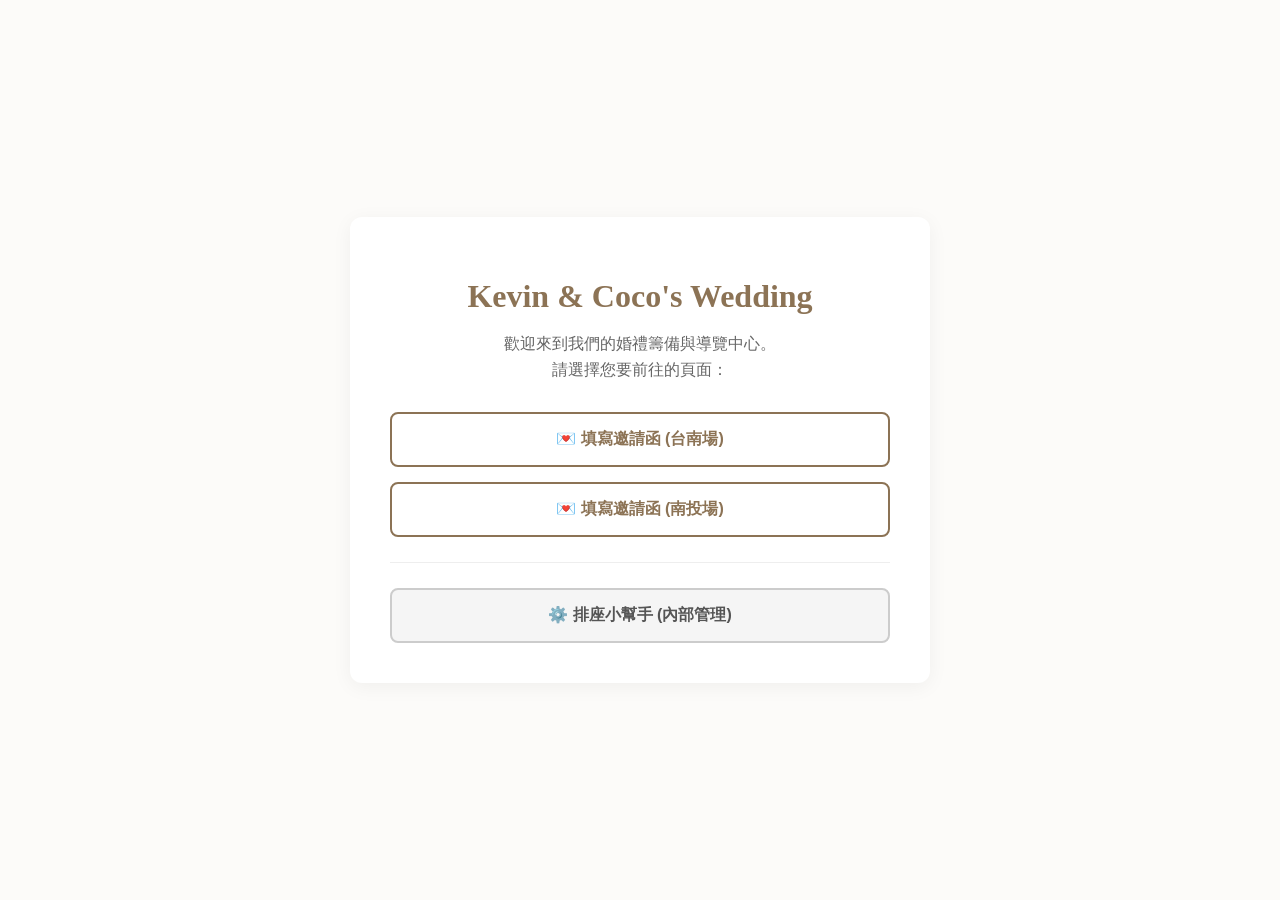
<file: index.html>
<!DOCTYPE html>
<html lang="zh-TW">
<head>
    <meta charset="UTF-8">
    <meta name="viewport" content="width=device-width, initial-scale=1.0">
    <title>Kevin & Coco's Wedding Portal</title>
    <style>
        :root {
            --primary-color: #8c7355;
            --bg-color: #fcfbf9;
        }
        body {
            font-family: 'Helvetica Neue', Arial, 'PingFang TC', 'Microsoft JhengHei', sans-serif;
            background-color: var(--bg-color);
            color: #333;
            display: flex;
            flex-direction: column;
            align-items: center;
            justify-content: center;
            min-height: 100vh;
            margin: 0;
        }
        .container {
            text-align: center;
            padding: 40px;
            background: white;
            border-radius: 12px;
            box-shadow: 0 4px 20px rgba(0,0,0,0.05);
            max-width: 500px;
            width: 90%;
        }
        h1 {
            font-family: 'Georgia', serif;
            color: var(--primary-color);
            margin-bottom: 10px;
        }
        p {
            color: #666;
            margin-bottom: 30px;
            line-height: 1.6;
        }
        .btn-group {
            display: flex;
            flex-direction: column;
            gap: 15px;
        }
        .btn {
            display: inline-block;
            padding: 15px 25px;
            background-color: white;
            color: var(--primary-color);
            border: 2px solid var(--primary-color);
            border-radius: 8px;
            text-decoration: none;
            font-weight: bold;
            transition: all 0.3s ease;
        }
        .btn:hover {
            background-color: var(--primary-color);
            color: white;
        }
        .btn.admin {
            background-color: #f5f5f5;
            border-color: #ccc;
            color: #555;
        }
        .btn.admin:hover {
            background-color: #ccc;
            color: #333;
        }
    </style>
</head>
<body>
    <div class="container">
        <h1>Kevin & Coco's Wedding</h1>
        <p>歡迎來到我們的婚禮籌備與導覽中心。<br>請選擇您要前往的頁面：</p>
        
        <div class="btn-group">
            <a href="./invitation/?loc=tainan" class="btn">💌 填寫邀請函 (台南場)</a>
            <a href="./invitation/?loc=nantou" class="btn">💌 填寫邀請函 (南投場)</a>
            
            <hr style="width: 100%; border: 0; border-top: 1px solid #eee; margin: 10px 0;">
            
            <a href="./seating/" class="btn admin">⚙️ 排座小幫手 (內部管理)</a>
        </div>
    </div>
</body>
</html>
</file>
